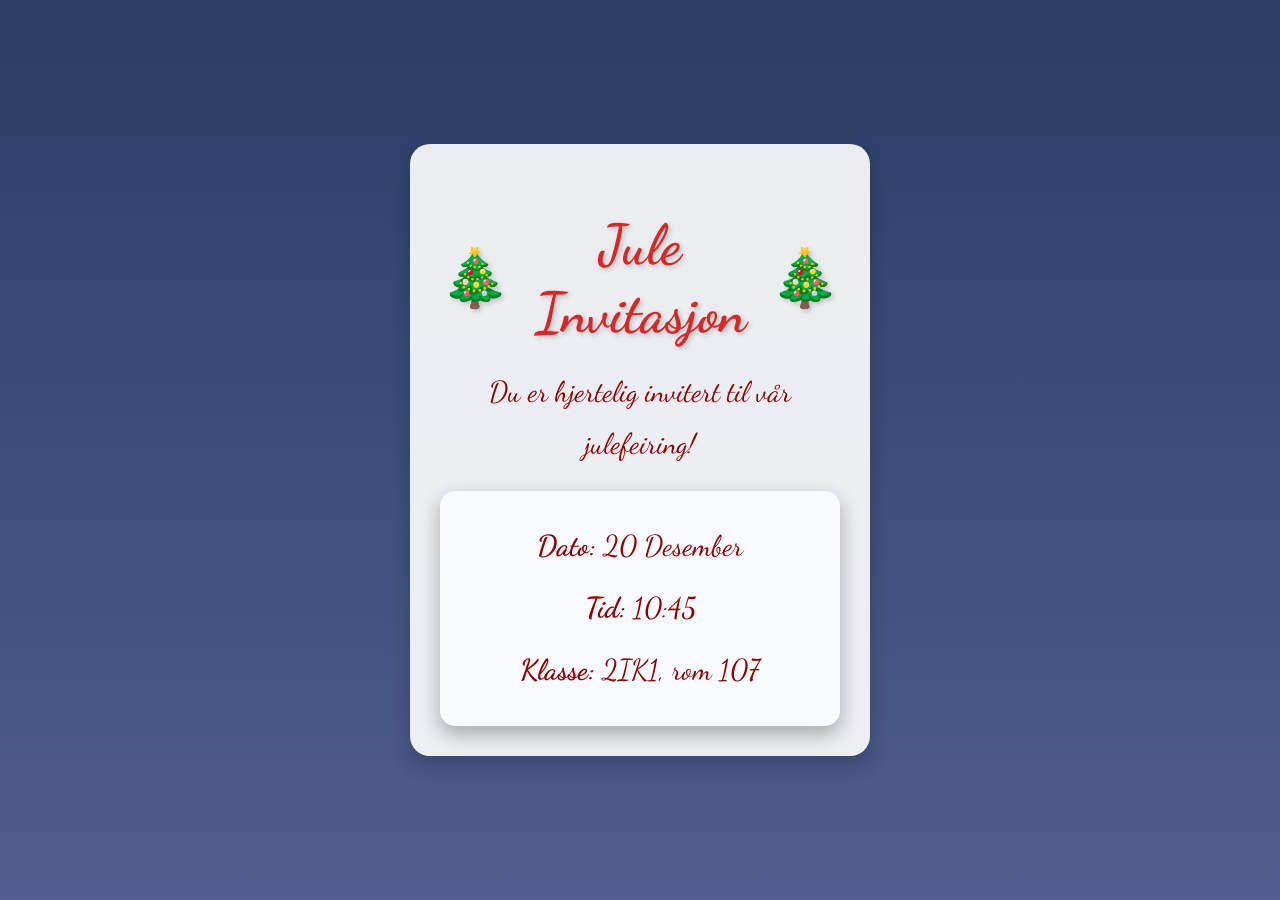
<file: index.html>
<!DOCTYPE html>
<html lang="en">
<head>
  <meta charset="UTF-8">
  <meta name="viewport" content="width=device-width, initial-scale=1.0">
  <title>Jule Invitasjon</title>
  <link href="https://fonts.googleapis.com/css2?family=Dancing+Script:wght@400;700&display=swap" rel="stylesheet">
  <style>
    body, html {
      margin: 0;
      padding: 0;
      box-sizing: border-box;
      overflow: hidden;
      font-family: 'Dancing Script', cursive;
    }

    body {
      background: linear-gradient(to bottom, #2a3d66, #4f5e8e);
      height: 100vh;
      display: flex;
      justify-content: center;
      align-items: center;
      color: #ffffff;
    }

    .container {
      background: rgba(255, 255, 255, 0.9);
      box-shadow: 0px 10px 20px rgba(0, 0, 0, 0.2);
      border-radius: 20px;
      padding: 30px;
      width: 90%;
      max-width: 400px;
      text-align: center;
      margin: 0 20px;
    }

    h1 {
      font-size: 3.5rem;
      color: #d62828;
      margin-bottom: 20px;
      text-shadow: 2px 2px 5px rgba(0, 0, 0, 0.2);
      display: flex;
      justify-content: center;
      align-items: center;
    }

    h1 span {
      font-size: 3.5rem;
    }

    .invite-details {
      background: #f9faff;
      border-radius: 15px;
      padding: 20px;
      margin-top: 20px;
      font-size: 1.2rem;
      color: #800000;
      box-shadow: 0 8px 20px rgba(0, 0, 0, 0.3);
    }

    .invite-details p {
      margin: 10px 0;
    }

    p {
      font-size: 1.8rem;
      margin: 10px 0;
      line-height: 1.8;
      color: #8b0000;
    }

    .snowflake {
      position: fixed;
      top: -10%;
      font-size: 1.8rem;
      color: #ffffff;
      opacity: 0.9;
      animation: fall linear infinite;
    }

    @keyframes fall {
      0% {
        transform: translateY(-100%);
        opacity: 1;
      }
      100% {
        transform: translateY(110vh);
        opacity: 0.6;
      }
    }

    @media (max-width: 768px) {
      h1 {
        font-size: 2.8rem;
      }
      p {
        font-size: 1.5rem;
      }
      .invite-details {
        font-size: 1rem;
      }
    }
  </style>
</head>
<body>
  
  <div class="container">
    <h1><span>🎄</span> Jule Invitasjon <span>🎄</span></h1>
    <p>Du er hjertelig invitert til vår julefeiring!</p>
    <div class="invite-details">
      <p><strong>Dato:</strong> 20 Desember</p>
      <p><strong>Tid:</strong> 10:45</p>
      <p><strong>Klasse:</strong> 2IK1, rom 107</p>
    </div>
  </div>

  <script>
    function createSnowflake() {
      const snowflake = document.createElement('div');
      snowflake.className = 'snowflake';
      snowflake.textContent = '❄';
      snowflake.style.left = Math.random() * window.innerWidth + 'px';
      snowflake.style.animationDuration = Math.random() * 2 + 3 + 's';
      snowflake.style.fontSize = Math.random() * 10 + 20 + 'px';
      snowflake.style.opacity = Math.random() * 0.5 + 0.5;
      document.body.appendChild(snowflake);

      setTimeout(() => {
        snowflake.remove();
      }, 6000);
    }

    setInterval(createSnowflake, 250);
  </script>
</body>
</html>
</file>
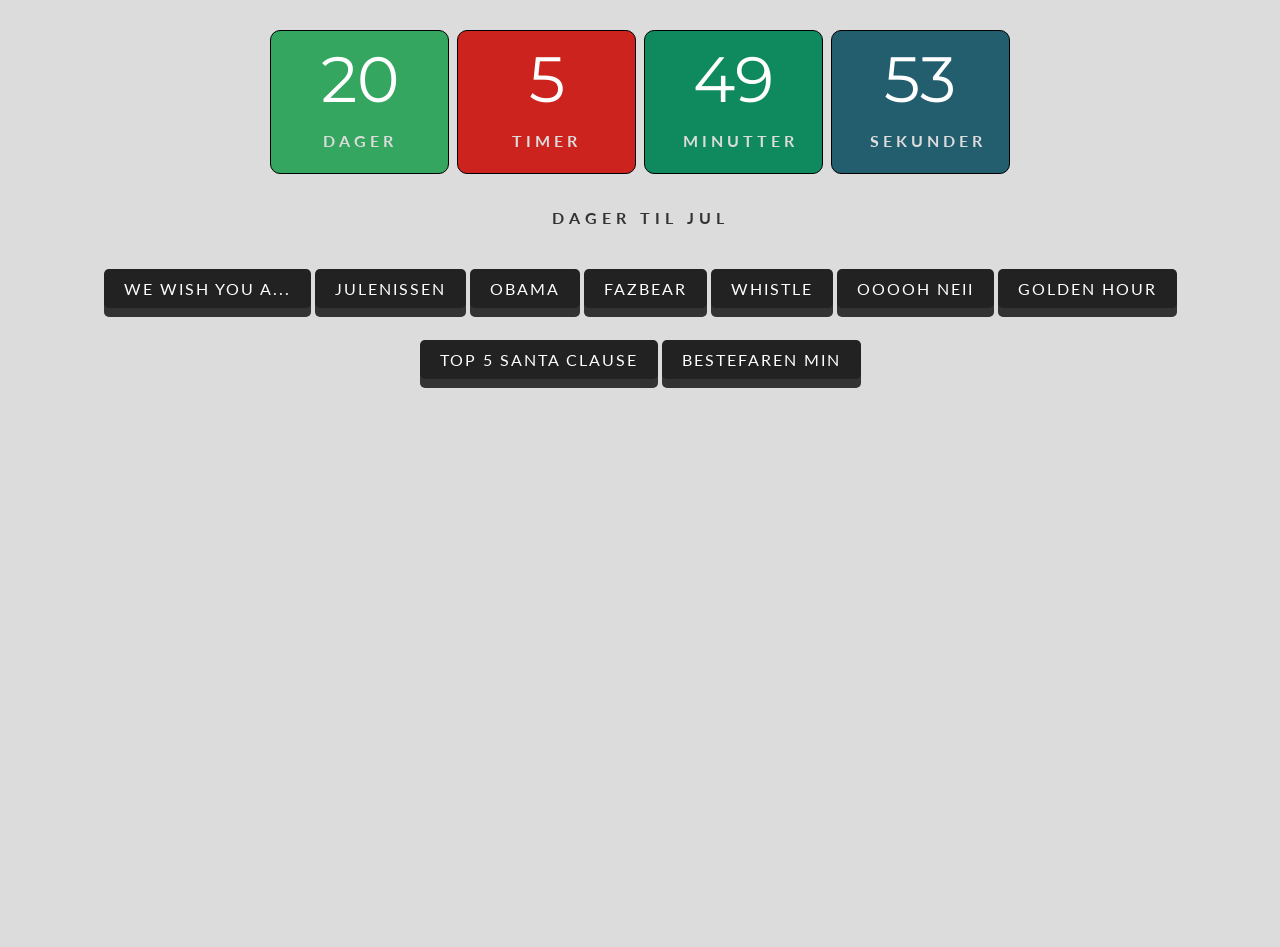
<file: resources/html/juleverksted/index.html>
<!DOCTYPE html>
<html lang="en">
<head>
  <meta charset="UTF-8">
  <meta name="viewport" content="width=device-width, initial-scale=1.0">
  <link  type="text/css" rel="stylesheet" href="style.css">
  <title>Nissen</title>
</head>
<body>
<div class="container">
  <div class="countdown">
    <div id="days" class="time-box"><span id="d"></span><br><h2 class="white">dager</h2></div>
    <div id="hours" class="time-box"><span id="h"></span><br><h2 class="white">timer</h2></div>
    <div id="minutes" class="time-box"><span id="m"></span><br><h2 class="white">minutter</h2></div>
    <div id="seconds" class="time-box"><span id="s"></span><br><h2 class="white">sekunder</h2></div>
  </div>
  <h1>Dager til Jul</h1>
  <button class="button" onclick="window.location.href='https://media.snl.no/media/147796/standard_IMG_4857.JPG'">We wish you a...</button>
  <button class="button" onclick="window.location.href='https://i1.sndcdn.com/artworks-000594363981-i3gbvk-t500x500.jpg'">Julenissen</button>
  <button class="button" onclick="window.location.href='https://t.ctcdn.com.br/rPY6z7TjAZv0oThd7b94my2HtHY=/640x360/smart/i803253.jpeg'">Obama</button>
  <button class="button" onclick="window.location.href='https://media.sketchfab.com/models/831f3531aef44c24817b58effff570f3/thumbnails/c68f677774164a42950d10588979efda/5bbc14b29b90424dbd2de7ee4d809fdc.jpeg'">Fazbear</button>
  <button class="button" onclick="window.location.href='https://youtu.be/QwLvrnlfdNo?si=psxHS3VI6TDN8Yoo'">Whistle</button>
  <button class="button" onclick="window.location.href='https://www.tiktok.com/@bjorn_norway/video/7295031978590588192'">Ooooh neii</button>
  <button class="button" onclick="window.location.href='https://youtu.be/90hrY2EsG5M?si=s87gqZMs6YRRfDtN'">Golden hour</button>
  <button class="button" onclick="window.location.href='https://youtu.be/kWsXajv6rS8?si=CqJMD682DE6BwSW7'">Top 5 Santa clause</button>
  <button class="button" onclick="window.location.href='https://upload.wikimedia.org/wikipedia/en/0/03/Walter_White_S5B.png'">Bestefaren min</button>
</div>

<script>
setInterval(function() {
  var now = new Date().getTime();
  var christmas = new Date("Dec 25, " + new Date().getFullYear()).getTime();
  var difference = christmas - now;
  var days = Math.floor(difference / (1000 * 60 * 60 * 24));
  var hours = Math.floor((difference % (1000 * 60 * 60 * 24)) / (1000 * 60 * 60));
  var minutes = Math.floor((difference % (1000 * 60 * 60)) / (1000 * 60));
  var seconds = Math.floor((difference % (1000 * 60)) / 1000);
  document.getElementById("d").innerHTML = days;
  document.getElementById("h").innerHTML = hours;
  document.getElementById("m").innerHTML = minutes;
  document.getElementById("s").innerHTML = seconds;
}, 1000);
</script>
</body>
</html>
</file>
<file: resources/html/juleverksted/style.css>
@import url('https://fonts.googleapis.com/css?family=Lato:400,700|Montserrat:900');

body {
  background-color: gainsboro;
  font-family: 'Lato', sans-serif;
  overflow: hidden;
}

.container {
  padding: 20px;
  text-align: center;
  height: 99vh;
}

.time-box {
  display: inline-block;
  margin: 2px;
  padding: 1vh 3vw;
  border: 1px solid #000;
  border-radius: 10px;
  width: 100px;
}

#d, #h, #m, #s {
  font-family: 'Montserrat', sans-serif;
  font-size: 4em;
  margin: 0;
  color: white;
}

#days {
  background-color: #34A65F;
}

#hours {
  background-color: #CC231E;
}

#minutes {
  background-color: #0F8A5F;
}

#seconds {
  background-color: #235E6F;
}

.white {
  color: gainsboro;
  font-size: 1em;
  letter-spacing: 4px;
  text-transform: uppercase;
}

h1 {
  font-family: 'Lato', sans-serif;
  margin-top: 2em;
  font-size: 1em;
  text-transform: uppercase;
  letter-spacing: 5px;
  color: #333;
}

button {
  background-color: #222;
  border: none;
  border-radius: 5px;
  color: white;
  padding: 10px 20px;
  text-transform: uppercase;
  font-family: 'Lato', sans-serif;
  font-size: 1em;
  letter-spacing: 2px;
  cursor: pointer;
  margin-top: 2em;
  box-shadow: 0 9px #333;
}

button:hover {
  background-color: #444;
}

button:active {
  background-color: #444;
  box-shadow: 0 5px #555;
  transform: translateY(4px);
}
</file>
